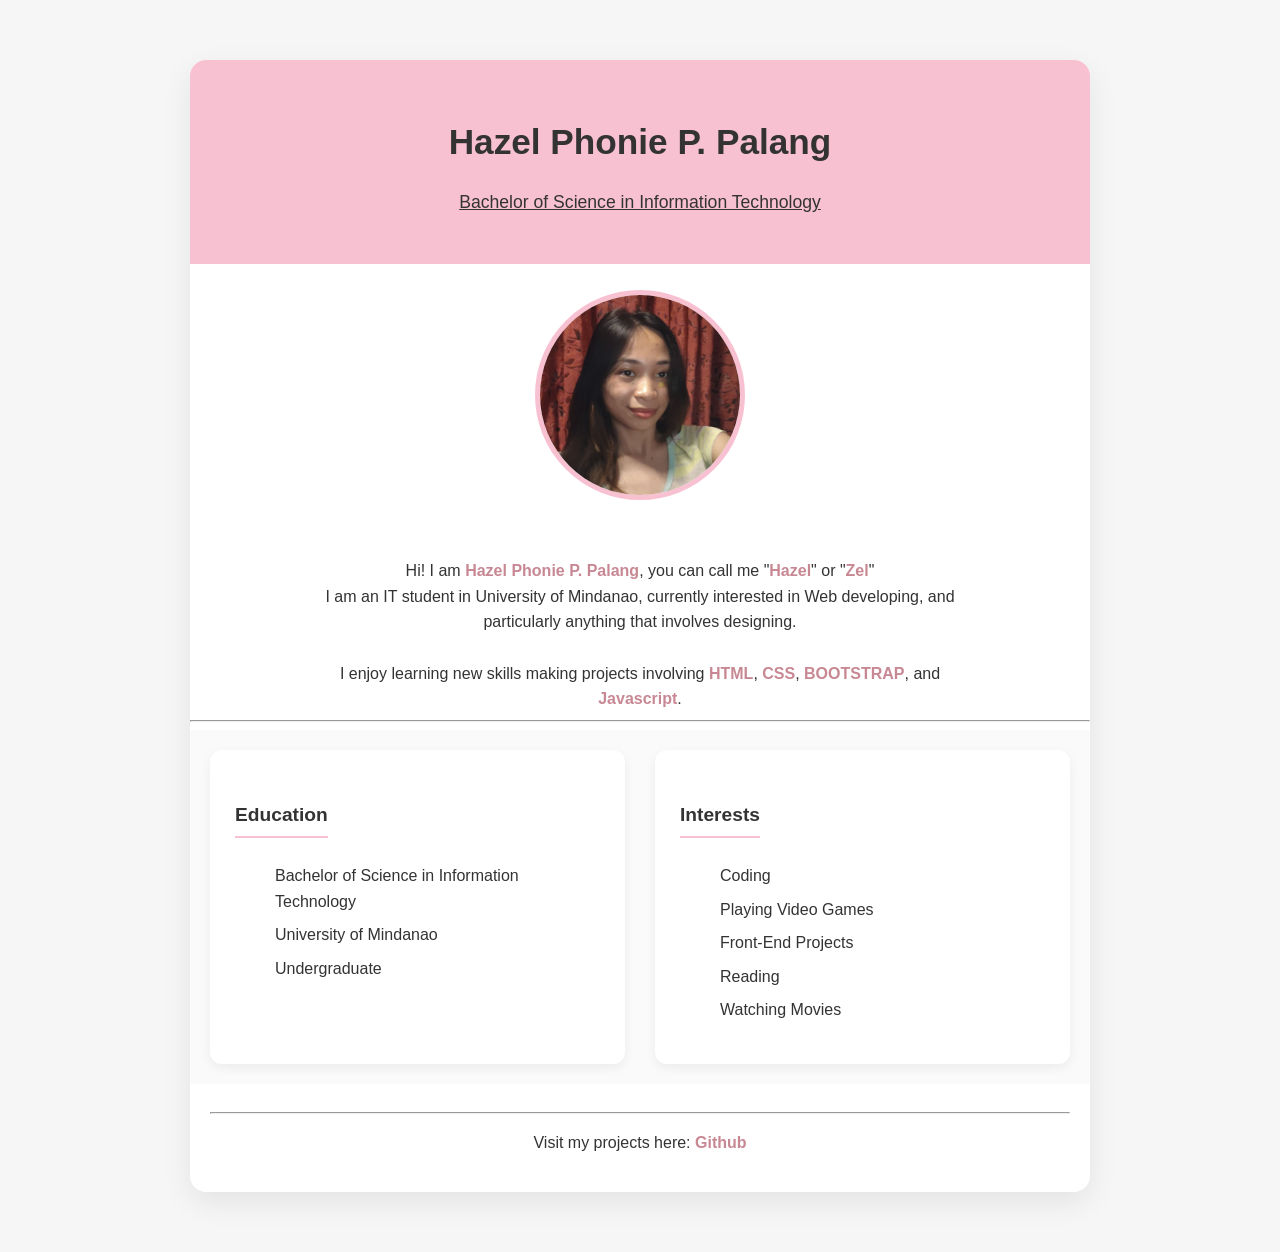
<file: index.html>
<!doctype html>
<html lang="en">
  <head>
    <meta charset="UTF-8" />
    <meta name="viewport" content="width=device-width, initial-scale=1.0" />
    <title>My Biography</title>
    <link rel="stylesheet" href="styles.css" />
  </head>
  <body>
    <div class="main-container">
      <div class="container">
        <div class="name">
          <br />

          <h1>Hazel Phonie P. Palang</h1>
          <h3>Bachelor of Science in Information Technology</h3>
          <br />
        </div>
        <div>
          <br />

          <img
            src="image/profile.jpg"
            alt="pfp"
            style="width: 200px; height: 200px"
          />
          <br /><br />

          <p>
            Hi! I am
            <span style="color: rgb(200, 136, 147)"
              ><b> Hazel Phonie P. Palang</b></span
            >, you can call me "<b style="color: rgb(200, 136, 147)">Hazel</b>"
            or "<b style="color: rgb(200, 136, 147)">Zel</b>"

            <br />
            I am an IT student in University of Mindanao, currently interested
            in Web developing, and particularly anything that involves
            designing.
            <br /><br />
            I enjoy learning new skills making projects involving
            <span style="color: #c88893"><b>HTML</b></span
            >, <span style="color: #c88893"><b>CSS</b></span
            >, <span style="color: #c88893"><b>BOOTSTRAP</b></span
            >, and <span style="color: #c88893"><b>Javascript</b></span
            >.
          </p>

          <hr />
        </div>
      </div>
      <div class="info-section">
        <div class="educ">
          <h4>Education</h4>

          <ul>
            <li>Bachelor of Science in Information Technology</li>
            <li>University of Mindanao</li>
            <li>Undergraduate</li>
          </ul>
        </div>
        <div class="interest">
          <h4>Interests</h4>

          <ul>
            <li>Coding</li>
            <li>Playing Video Games</li>
            <li>Front-End Projects</li>
            <li>Reading</li>
            <li>Watching Movies</li>
          </ul>
        </div>
      </div>

      <div class="footer">
        <hr />

        <footer>
          <p>
            Visit my projects here:
            <a href="https://github.com/HazelPhoniePalang" class="github"
              >Github</a
            >
          </p>
        </footer>
      </div>
    </div>
  </body>
</html>
</file>
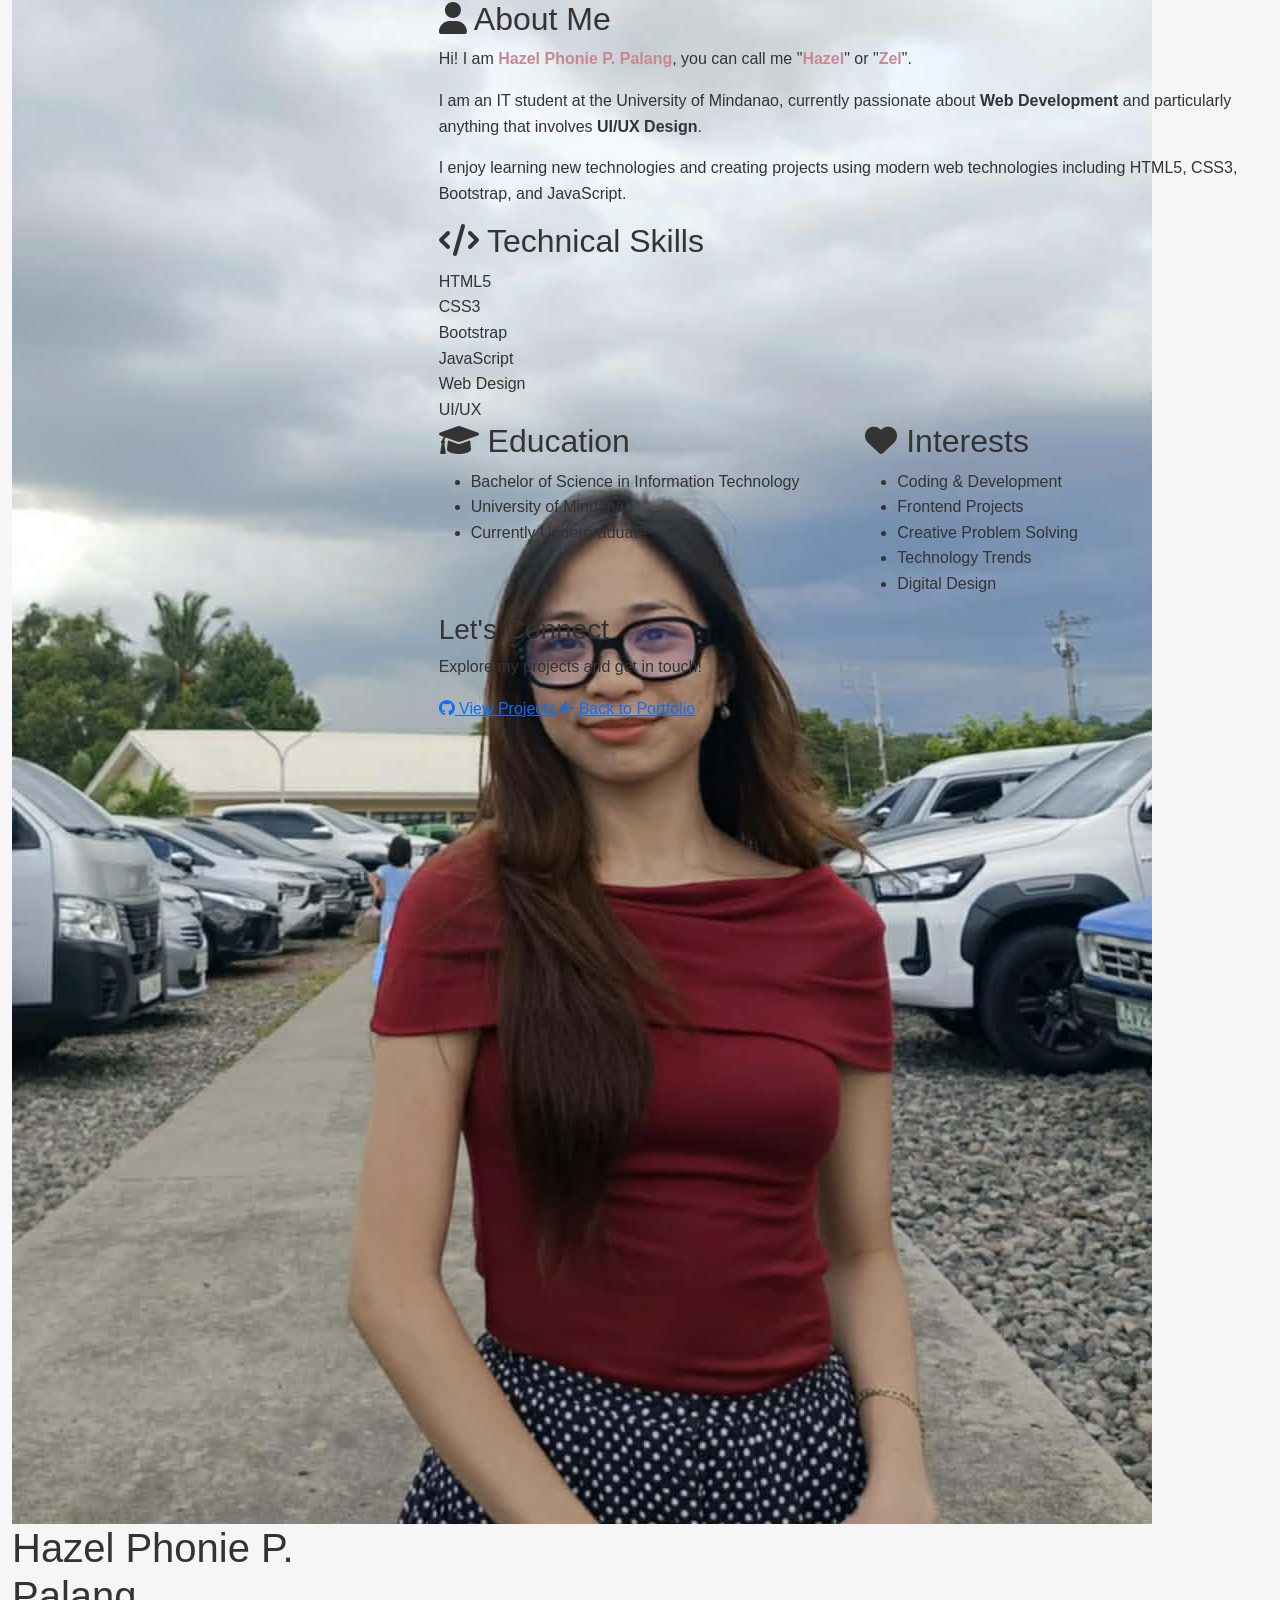
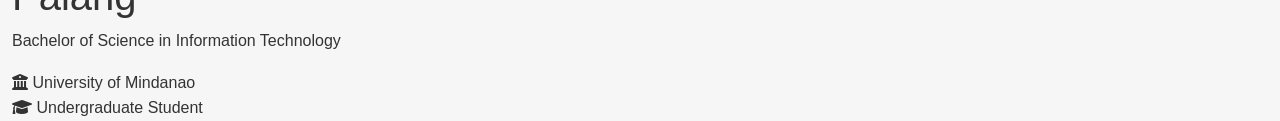
<file: bio.html>
<!DOCTYPE html>
<html lang="en">
<head>
    <meta charset="UTF-8">
    <meta name="viewport" content="width=device-width, initial-scale=1.0">
    <title>Hazel Phonie P. Palang - Biography</title>
    <link href="https://cdn.jsdelivr.net/npm/bootstrap@5.3.8/dist/css/bootstrap.min.css" rel="stylesheet">
    <link href="https://cdnjs.cloudflare.com/ajax/libs/font-awesome/6.0.0/css/all.min.css" rel="stylesheet">
    <link rel="stylesheet" href="styles.css">
</head>
<body>
    <div class="main-wrapper">
        <div class="container-fluid">
            <div class="row min-vh-100">
                <!-- Left Panel - Profile -->
                <div class="col-lg-4 profile-panel">
                    <div class="profile-content">
                        <div class="profile-image-container">
                            <img src="image/img2.jpg" 
                                 alt="Hazel Phonie P. Palang" 
                                 class="profile-image">
                        </div>
                        
                        <div class="profile-info">
                            <h1 class="profile-name">Hazel Phonie P. Palang</h1>
                            <p class="profile-title">Bachelor of Science in Information Technology</p>
                            <div class="profile-divider"></div>
                            
                            <div class="contact-info">
                                <div class="contact-item">
                                    <i class="fas fa-university"></i>
                                    <span>University of Mindanao</span>
                                </div>
                                <div class="contact-item">
                                    <i class="fas fa-graduation-cap"></i>
                                    <span>Undergraduate Student</span>
                                </div>
                            </div>
                        </div>
                    </div>
                </div>
                
                <!-- Right Panel - Content -->
                <div class="col-lg-8 content-panel">
                    <div class="content-wrapper">
                        <!-- About Section -->
                        <section class="content-section">
                            <h2 class="section-title">
                                <i class="fas fa-user"></i>
                                About Me
                            </h2>
                            <div class="about-content">
                                <p class="intro-text">
                                    Hi! I am <strong class="highlight">Hazel Phonie P. Palang</strong>, you can call me 
                                    "<strong class="highlight">Hazel</strong>" or "<strong class="highlight">Zel</strong>".
                                </p>
                                <p>
                                    I am an IT student at the University of Mindanao, currently passionate about 
                                    <strong>Web Development</strong> and particularly anything that involves <strong>UI/UX Design</strong>.
                                </p>
                                <p>
                                    I enjoy learning new technologies and creating projects using modern web technologies including 
                                    <span class="tech-tag">HTML5</span>, <span class="tech-tag">CSS3</span>, 
                                    <span class="tech-tag">Bootstrap</span>, and <span class="tech-tag">JavaScript</span>.
                                </p>
                            </div>
                        </section>

                        <!-- Skills Section -->
                        <section class="content-section">
                            <h2 class="section-title">
                                <i class="fas fa-code"></i>
                                Technical Skills
                            </h2>
                            <div class="skills-grid">
                                <div class="skill-item">HTML5</div>
                                <div class="skill-item">CSS3</div>
                                <div class="skill-item">Bootstrap</div>
                                <div class="skill-item">JavaScript</div>
                                <div class="skill-item">Web Design</div>
                                <div class="skill-item">UI/UX</div>
                            </div>
                        </section>

                        <!-- Education & Interests -->
                        <div class="row">
                            <div class="col-md-6">
                                <section class="content-section">
                                    <h2 class="section-title">
                                        <i class="fas fa-graduation-cap"></i>
                                        Education
                                    </h2>
                                    <div class="info-card">
                                        <ul class="info-list">
                                            <li>Bachelor of Science in Information Technology</li>
                                            <li>University of Mindanao</li>
                                            <li>Currently Undergraduate</li>
                                        </ul>
                                    </div>
                                </section>
                            </div>
                            
                            <div class="col-md-6">
                                <section class="content-section">
                                    <h2 class="section-title">
                                        <i class="fas fa-heart"></i>
                                        Interests
                                    </h2>
                                    <div class="info-card">
                                        <ul class="info-list">
                                            <li>Coding & Development</li>
                                            <li>Frontend Projects</li>
                                            <li>Creative Problem Solving</li>
                                            <li>Technology Trends</li>
                                            <li>Digital Design</li>
                                        </ul>
                                    </div>
                                </section>
                            </div>
                        </div>

                        <!-- Call to Action -->
                        <section class="content-section cta-section">
                            <div class="cta-content">
                                <h3>Let's Connect</h3>
                                <p>Explore my projects and get in touch!</p>
                                <div class="cta-buttons">
                                    <a href="https://github.com/HazelPhoniePalang" class="btn-primary">
                                        <i class="fab fa-github"></i>
                                        View Projects
                                    </a>
                                    <a href="portfolio.html" class="btn-secondary">
                                        <i class="fas fa-arrow-left"></i>
                                        Back to Portfolio
                                    </a>
                                </div>
                            </div>
                        </section>
                    </div>
                </div>
            </div>
        </div>
    </div>

    <script src="https://cdn.jsdelivr.net/npm/bootstrap@5.3.8/dist/js/bootstrap.bundle.min.js"></script>
</body>
</html>
</file>
<file: styles.css>
/* Page */
body {
    font-family: 'Lucida Sans', 'Lucida Sans Regular', 'Lucida Grande', 'Lucida Sans Unicode', Geneva, Verdana, sans-serif;
    background-color: #f6f6f6;
    color: #333;
    line-height: 1.6;
}

/* Main card */
.main-container {
    max-width: 900px;
    margin: 60px auto;
    background: #ffffff;
    border-radius: 16px;
    box-shadow: 0 10px 30px rgba(0, 0, 0, 0.08);
    overflow: hidden;
}

/* Header */
.name {
    background: #f8c1d1;
    text-align: center;
    padding: 5px 5px;
    box-sizing: border-box;
    width: 100%;
}

.name h1 {
    font-size: 2.2rem;
    margin-bottom: 10px;
}

.name h3 {
    font-weight: 400;
    font-size: 1.1rem;
    text-decoration: underline;
}

/* Profile section */
.container {
    text-align: center;
    padding: 0;
}

.container img {
    width: 180px;
    height: 180px;
    object-fit: cover;
    border-radius: 50%;
    border: 5px solid #f8c1d1;
    margin-bottom: 25px;
}

/* About text */
.container p {
    max-width: 650px;
    margin: auto;
    font-size: 1rem;
}

.highlight {
    color: #c88893;
    font-weight: 600;
}

/* Info section */
.info-section {
    display: flex;
    gap: 30px;
    padding: 20px;
    background: #fafafa;
    flex-direction: row;
}

.educ,
.interest {
    flex: 2;
    background: #ffffff;
    padding: 25px;
    border-radius: 12px;
    box-shadow: 0 4px 12px rgba(0, 0, 0, 0.06);

}

.info-section h4 {
    font-size: 1.2rem;
    margin-bottom: 15px;
    border-bottom: 2px solid #f8c1d1;
    display: inline-block;
    padding-bottom: 5px;
}

/* Lists */
.info-section ul {
    list-style: none;
    margin-top: 10px;
}

.info-section li {
    margin-bottom: 8px;
}

/* Footer */
.footer {
    text-align: center;
    padding: 20px;
}

.github {
    color: #c88893;
    text-decoration: none;
    font-weight: 600;
}

.github:hover {
  text-decoration: underline;
}
</file>
